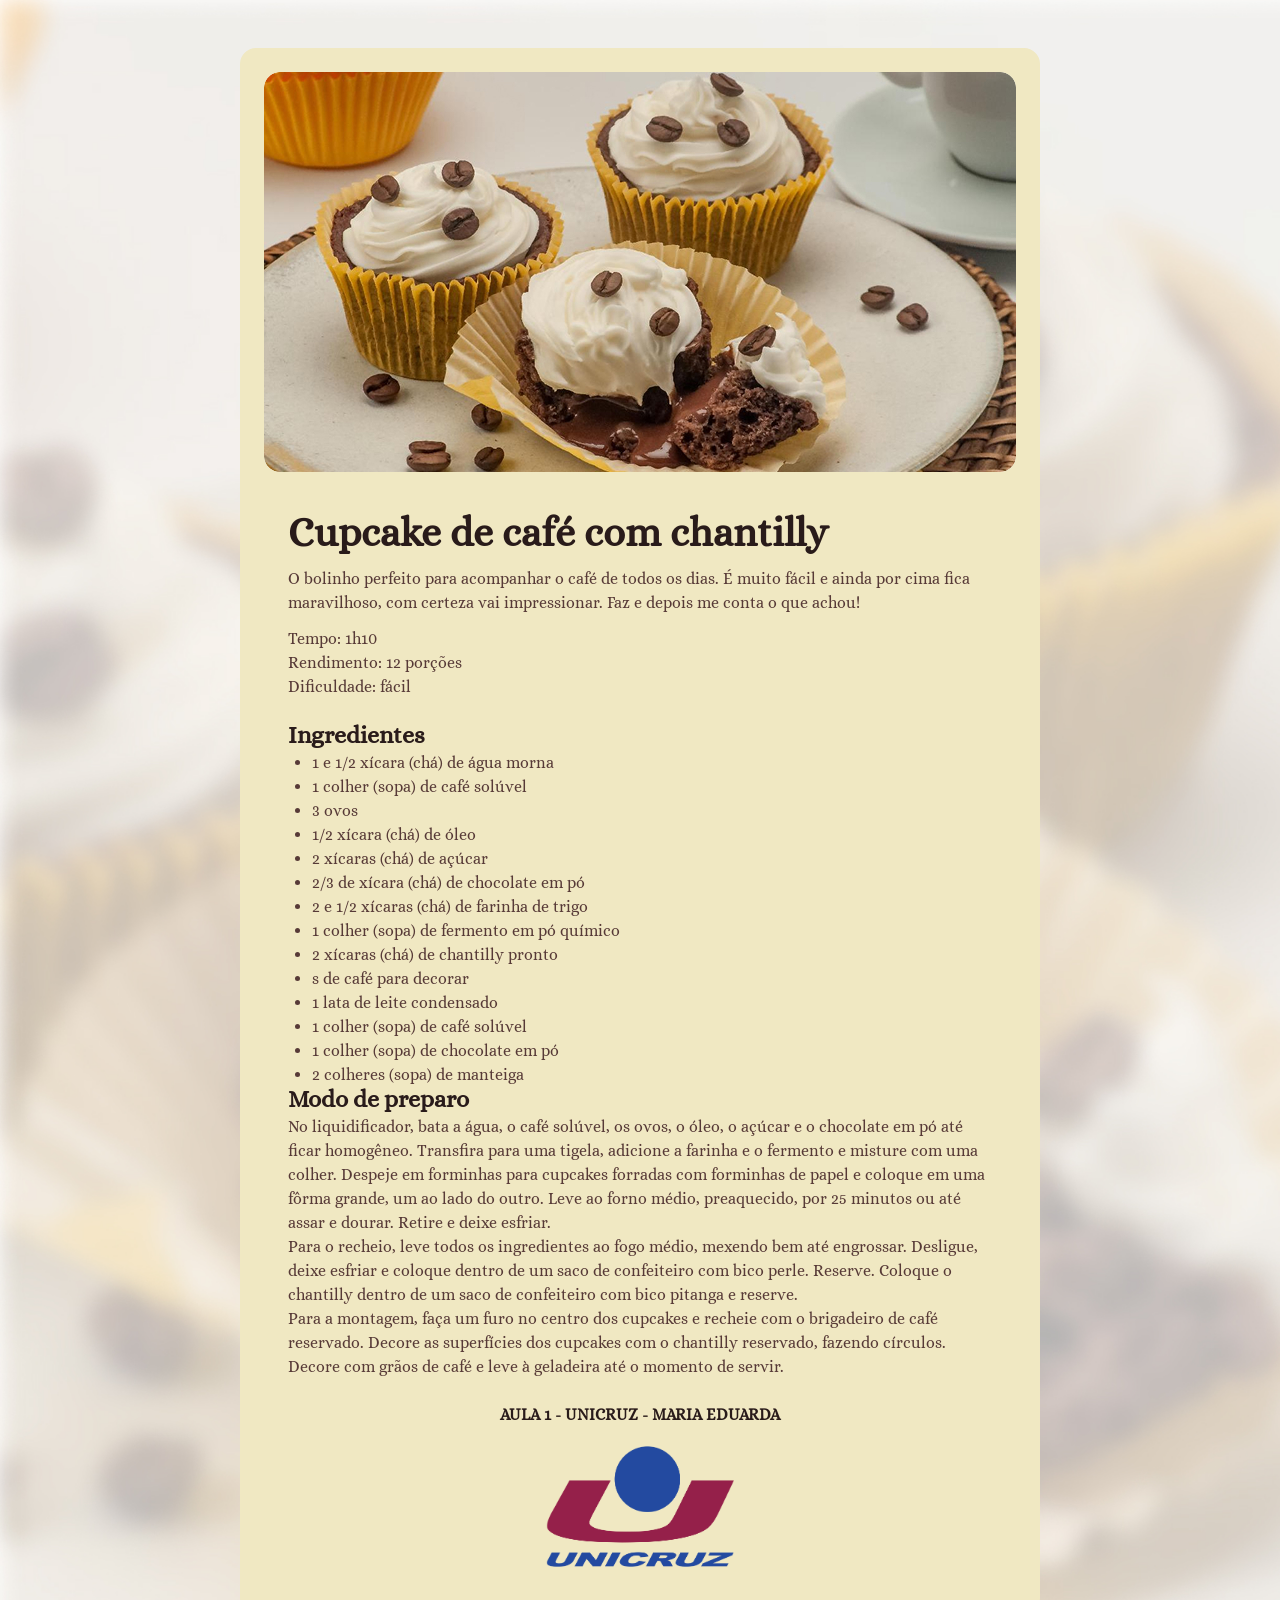
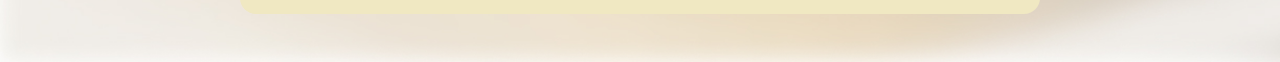
<file: pagina-de-receitas/index.html>
<!DOCTYPE html>
<html lang="pt-br">

<head>
    <meta charset="UTF-8">
    <meta name="viewport" content="width=device-width, initial-scale=1.0">
    <link rel="preconnect" href="https://fonts.googleapis.com">
    <link rel="preconnect" href="https://fonts.gstatic.com" crossorigin>
    <title>Página de receitas</title>
    <link href="https://fonts.googleapis.com/css2?family=Alice&display=swap" rel="stylesheet">
    <link rel="stylesheet" href="style.css">
</head>

<body>
    <div id="page">
        <img src="assets/main-image.jpg">
        <main>
            <section id="about">
                <h1>Cupcake de café com chantilly</h1>
                <p>O bolinho perfeito para acompanhar o café de todos os dias. É muito fácil e ainda por cima fica
                    maravilhoso, com certeza vai impressionar. Faz e depois me conta o que achou!</p>
                <p>
                    Tempo: 1h10 <br>
                    Rendimento: 12 porções <br>
                    Dificuldade: fácil <br>
                </p>
            </section>
            <section id="ingredients"></section>
            <h2>Ingredientes</h2>
            <ul>
                <li>1 e 1/2 xícara (chá) de água morna</li>
                <li>1 colher (sopa) de café solúvel</li>
                <li>3 ovos</li>
                <li>1/2 xícara (chá) de óleo</li>
                <li>2 xícaras (chá) de açúcar</li>
                <li>2/3 de xícara (chá) de chocolate em pó</li>
                <li>2 e 1/2 xícaras (chá) de farinha de trigo</li>
                <li>1 colher (sopa) de fermento em pó químico</li>
                <li>2 xícaras (chá) de chantilly pronto</li>
                <li>s de café para decorar</li>
                <li>1 lata de leite condensado</li>
                <li>1 colher (sopa) de café solúvel</li>
                <li>1 colher (sopa) de chocolate em pó</li>
                <li>2 colheres (sopa) de manteiga</li>
            </ul>
            <section id="preparation">
                <h2>Modo de preparo</h2>
                <p>No liquidificador, bata a água, o café solúvel, os ovos, o óleo, o açúcar e o chocolate em pó até ficar homogêneo. Transfira para uma tigela, adicione a farinha e o fermento e misture com uma colher. Despeje em forminhas para cupcakes forradas com forminhas de papel e coloque em uma fôrma grande, um ao lado do outro. Leve ao forno médio, preaquecido, por 25 minutos ou até assar e dourar. Retire e deixe esfriar. </p>
                <p>Para o recheio, leve todos os ingredientes ao fogo médio, mexendo bem até engrossar. Desligue, deixe esfriar e coloque dentro de um saco de confeiteiro com bico perle. Reserve. Coloque o chantilly dentro de um saco de confeiteiro com bico pitanga e reserve. </p>
                <p>Para a montagem, faça um furo no centro dos cupcakes e recheie com o brigadeiro de café reservado. Decore as superfícies dos cupcakes com o chantilly reservado, fazendo círculos. Decore com grãos de café e leve à geladeira até o momento de servir.</p>
            </section>
        </main>
        <footer>
            <strong>AULA 1 - UNICRUZ - MARIA EDUARDA</strong><br>
            <img src="assets/LOGO.png" alt="LOGO DA UNICRUZ">
        </footer>
    </div>


</body>

</html>
</file>
<file: pagina-de-receitas/style.css>
:root {
    font-family: 'Alice', 'sans-serif';
    line-height: 150%;
    color: #573a37;
}

*{
    margin: 0;
    padding: 0;
}

body {
    background-image: url(assets/bg-image.jpg);
    background-size: cover;

}

main{
    padding: 24px;
}

#page {
    box-sizing: border-box;
    width: 800px;
    padding: 24px;
    background-color: #f0e8c2;
    border-radius: 16px;
    margin: 48px auto;

}

section + section{
    margin-top: 24px;
}

#about p + p {
    margin-top: 12px;

}

h1 {
    line-height: 150%;
    font-size: 40px;
}

h2 {
    font-size: 24px;
}

h1,h2 {
    color: #291b1a;
    margin-bottom: 4px;
}
ul{
    padding-left: 24px;
}

img {
    border-radius: 16px;
    width: 100%;

}
footer{
    color: #291b1a;
    text-align: center;
    padding-bottom: 12px;
}

footer img{
    width: 25%;
    margin-top: 8px;
    vertical-align: middle;
}
</file>
